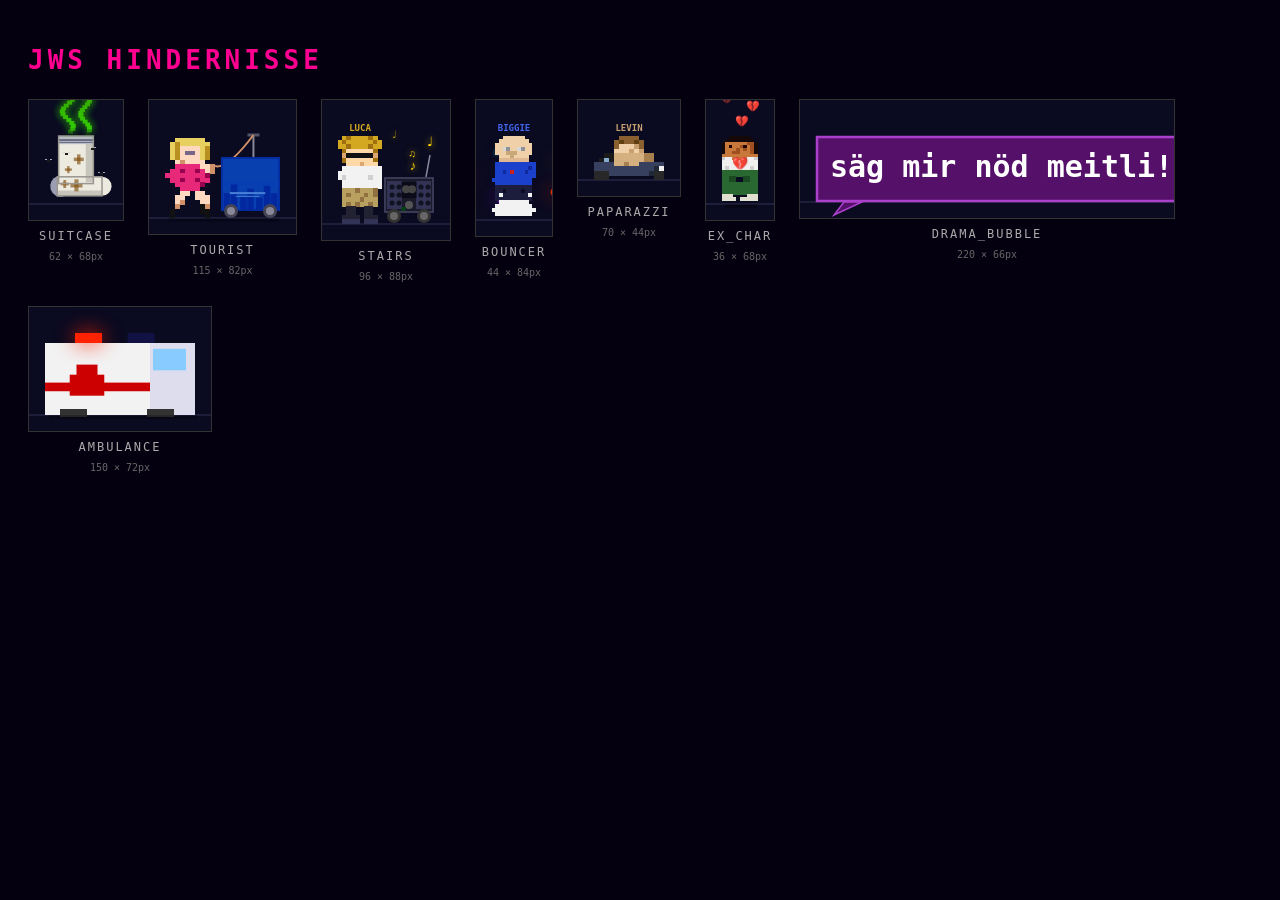
<file: obstacle-preview.html>
<!-- Copyright © 2026 Yanick Semmler. All rights reserved. -->
<!DOCTYPE html>
<html lang="de">
<head>
<meta charset="UTF-8">
<title>JWS — Obstacle Preview</title>
<style>
  body { background: #050010; color: #fff; font-family: monospace; padding: 20px; }
  h1 { color: #ff0090; letter-spacing: 4px; margin-bottom: 24px; }
  .grid { display: flex; flex-wrap: wrap; gap: 24px; }
  .item { display: flex; flex-direction: column; align-items: center; gap: 8px; }
  .label { font-size: 12px; color: #aaa; letter-spacing: 2px; text-transform: uppercase; }
  .sublabel { font-size: 10px; color: #666; }
  canvas { background: #0a0a20; border: 1px solid #333; }
</style>
</head>
<body>
<h1>JWS HINDERNISSE</h1>
<div class="grid" id="grid"></div>

<script src="js/levels.js"></script>
<script src="js/renderer.js"></script>
<script>
const obstacles = [
  { type: 'suitcase',     ...OBSTACLE_DEFS.suitcase,     color: '#EDEAE0', accent: '#55DD22', label: '🧦' },
  { type: 'tourist',      ...OBSTACLE_DEFS.tourist,      color: '#4a90d9', accent: '#7ab8f8', label: '🗺' },
  { type: 'stairs',       ...OBSTACLE_DEFS.stairs,       color: '#666677', accent: '#9999aa', label: '🎵' },
  { type: 'bouncer',      ...OBSTACLE_DEFS.bouncer,      color: '#1a1a3a', accent: '#4444cc', label: '🚫' },
  { type: 'paparazzi',    ...OBSTACLE_DEFS.paparazzi,    color: '#885500', accent: '#ffcc00', label: '📸' },
  { type: 'ex_char',      ...OBSTACLE_DEFS.ex_char,      color: '#7b0000', accent: '#dd2222', label: '💔' },
  { type: 'drama_bubble', ...OBSTACLE_DEFS.drama_bubble, color: '#55106a', accent: '#aa40cc', label: '💬' },
  { type: 'ambulance',    ...OBSTACLE_DEFS.ambulance,    color: '#aa0000', accent: '#ff3300', label: '🚑' },
];

const PAD = 16;
const grid = document.getElementById('grid');

obstacles.forEach(def => {
  const obs = { ...def, x: PAD, y: PAD };

  // For drama_bubble, pre-measure text width
  const tmpC = document.createElement('canvas');
  const tmpCtx = tmpC.getContext('2d');
  tmpCtx.font = 'bold 30px "Inter", sans-serif';
  const bw = def.type === 'drama_bubble'
    ? tmpCtx.measureText('säg mir nöd meitli! 🙄').width + 30
    : def.w;

  const cw = bw + PAD * 2;
  const ch = def.h + PAD * 2 + 20; // +20 for siren/notes above

  const cvs = document.createElement('canvas');
  cvs.width = cw;
  cvs.height = ch;
  const ctx = cvs.getContext('2d');

  const r = new Renderer(ctx, cw, ch);
  r.playerX = cw + 999; // no flash trigger
  obs.x = PAD;
  obs.y = PAD + 20; // offset down to leave room for sirens/notes above

  // Draw ground line
  ctx.strokeStyle = '#333355';
  ctx.lineWidth = 1;
  ctx.beginPath();
  ctx.moveTo(0, obs.y + obs.h);
  ctx.lineTo(cw, obs.y + obs.h);
  ctx.stroke();

  r.drawObstacle(obs);

  const item = document.createElement('div');
  item.className = 'item';

  const lbl = document.createElement('div');
  lbl.className = 'label';
  lbl.textContent = def.type;

  const sub = document.createElement('div');
  sub.className = 'sublabel';
  sub.textContent = `${def.w} × ${def.h}px`;

  item.appendChild(cvs);
  item.appendChild(lbl);
  item.appendChild(sub);
  grid.appendChild(item);
});

// Animate (for Biggie dance, Isabelle walk, ambulance sirens, Levin, music notes)
function tick() {
  grid.querySelectorAll('canvas').forEach((cvs, i) => {
    const def = obstacles[i];
    const ctx = cvs.getContext('2d');
    ctx.clearRect(0, 0, cvs.width, cvs.height);

    // Ground line
    ctx.strokeStyle = '#333355';
    ctx.lineWidth = 1;
    ctx.beginPath();
    ctx.moveTo(0, PAD + 20 + def.h);
    ctx.lineTo(cvs.width, PAD + 20 + def.h);
    ctx.stroke();

    const r = new Renderer(ctx, cvs.width, cvs.height);
    r.playerX = cvs.width + 999;
    const obs = { ...def, x: PAD, y: PAD + 20 };
    r.drawObstacle(obs);
  });
  requestAnimationFrame(tick);
}
requestAnimationFrame(tick);
</script>
</body>
</html>
</file>
